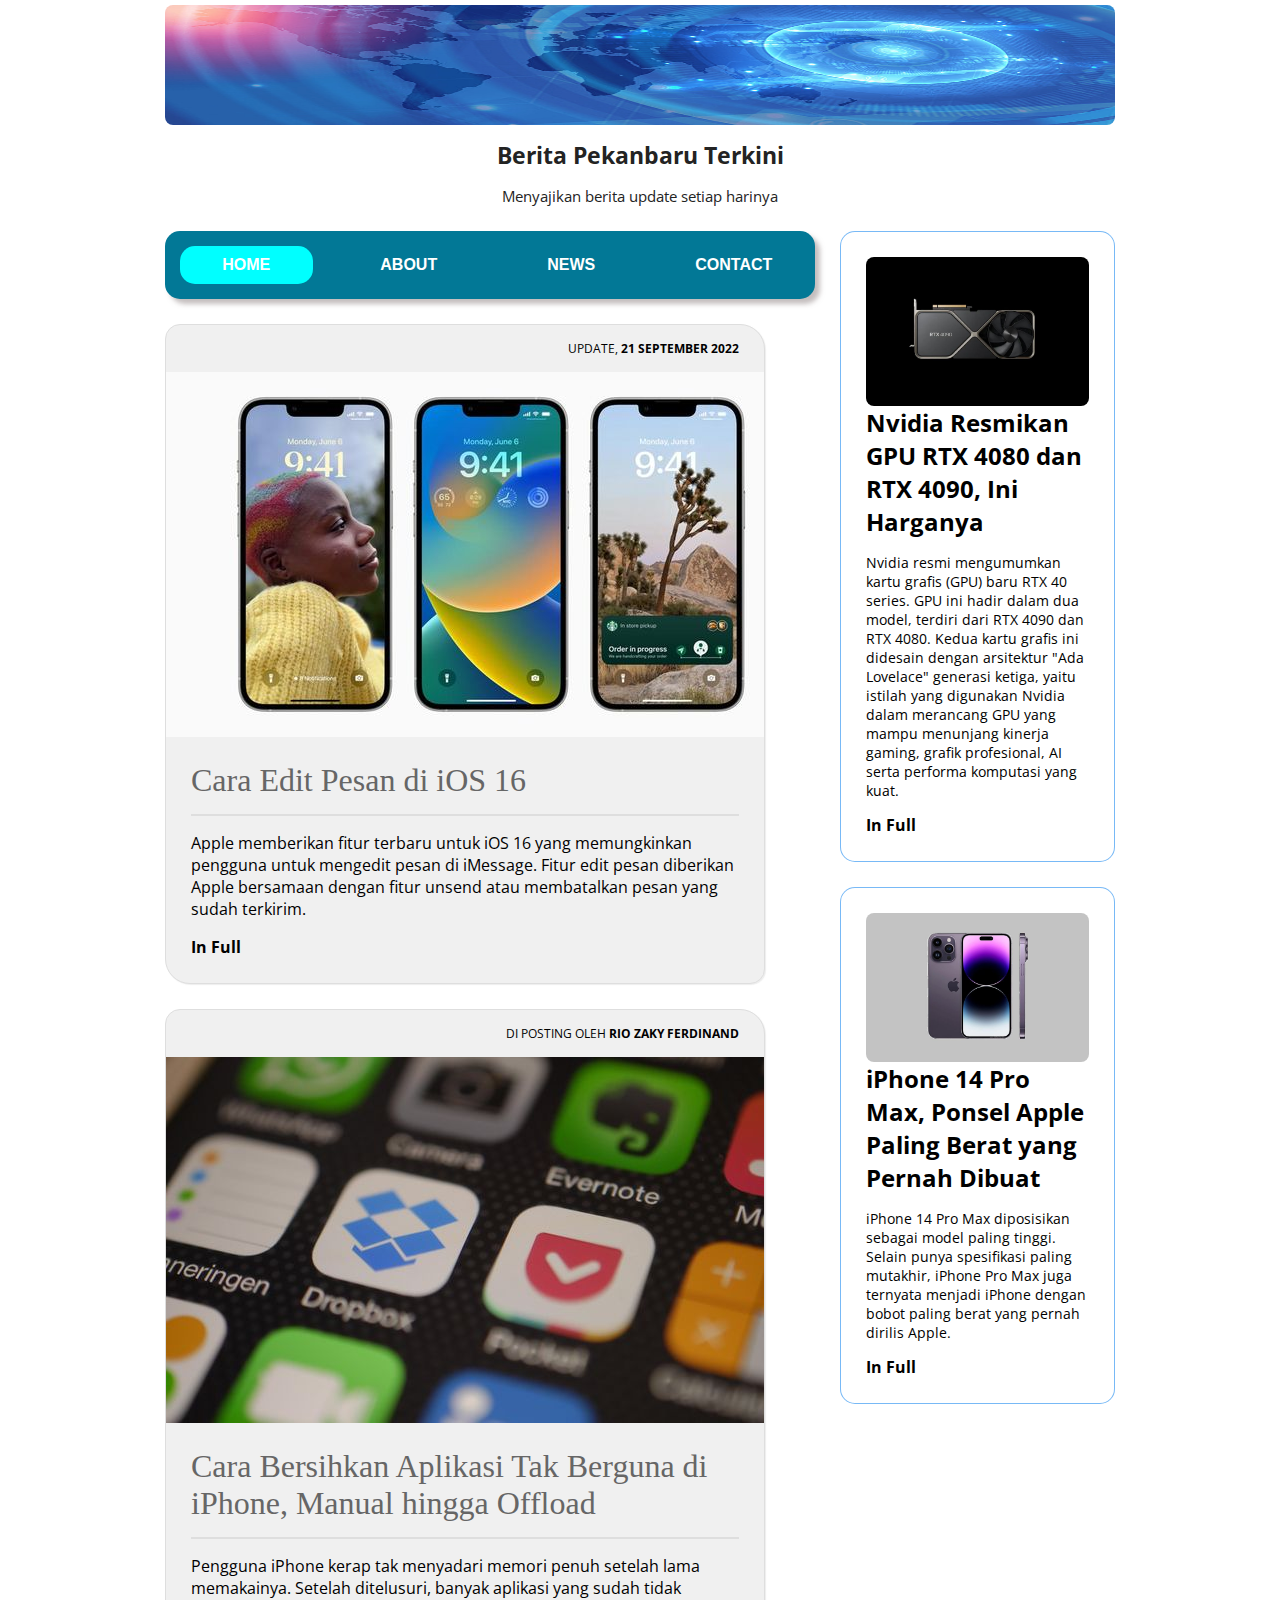
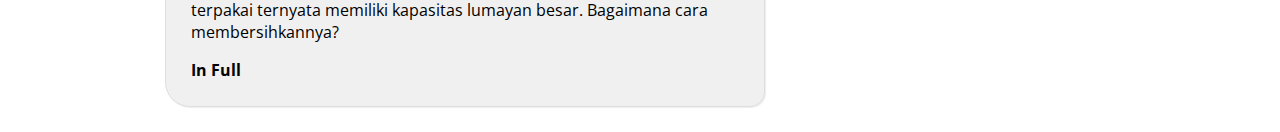
<file: index.html>
<html lang="en">
<head>
    <meta charset="UTF-8">
    <meta http-equiv="X-UA-Compatible" content="IE=edge">
    <meta name="viewport" content="width=device-width, initial-scale=1.0">
    <title>Berita Terkini</title>
    <link rel="stylesheet" type="text/css" href="css/style.css">
</head>

<body>
     <!-- awal header -->
     <header>
        <img src="img/banner.png" alt="header" width="950px" height="120px">
        <h1 class="judul">Berita Pekanbaru Terkini</h1>
        <p class="deskripsi">Menyajikan berita update setiap harinya</p>
     </header>
     <!-- akhir header -->

     <!-- awal menu -->
     <div class="warp">
        <nav class="menu">
            <ul>
                <li class="active">
                    <a href="index.html">Home</a>
                </li>
                <li>
                    <a href="about.html">About</a>
                </li>
                <li>
                    <a href="news.html">News</a>
                </li>
                <li>
                    <a href="contact.html">Contact</a>
                </li>
            </ul>
        </nav>
     <!-- akhir menu -->

     <!-- awal sidebar -->
     <aside class="sidebar">
        <div class="widget">
            <div>
                <img class="widget-pict" src="img/widget1.jpg" alt="pict" width="100%">
            </div>

            <h2>Nvidia Resmikan GPU RTX 4080 dan RTX 4090, Ini Harganya</h2>
            <p>Nvidia resmi mengumumkan kartu grafis (GPU) baru RTX 40 series. GPU ini hadir dalam dua model, terdiri dari RTX 4090 dan RTX 4080. Kedua kartu grafis ini didesain dengan arsitektur "Ada Lovelace" generasi ketiga, yaitu istilah yang digunakan Nvidia dalam merancang GPU yang mampu menunjang kinerja gaming, grafik profesional, AI serta performa komputasi yang kuat.</p>
            <a href="https://tekno.kompas.com/read/2022/09/21/08300067/nvidia-resmikan-gpu-rtx-4080-dan-rtx-4090-ini-harganya" class="faq-selengkapnya">In Full</a>

        </div>
            <div class="widget">
                <div>
                    <img class="widget-pict" src="img/widget2.jpg" alt="pict" width="100%">
                </div>

                <h2>iPhone 14 Pro Max, Ponsel Apple Paling Berat yang Pernah Dibuat</h2>
                <p>iPhone 14 Pro Max diposisikan sebagai model paling tinggi. Selain punya spesifikasi paling mutakhir, iPhone Pro Max juga ternyata menjadi iPhone dengan bobot paling berat yang pernah dirilis Apple.</p>
                <a href="https://tekno.kompas.com/read/2022/09/15/07000027/iphone-14-pro-max-ponsel-apple-paling-berat-yang-pernah-dibuat" class="faq-selengkapnya">In Full</a>

            </div>
     </aside>
     <!-- akhir sidebar -->

     <!-- awal konten blog -->
     <div class="blog">
        <div class="conteudo">
            <div class="post-info">
                update, <b>21 September 2022</b>
            </div>
            <img src="img/berita1.jpeg" >
            <h1>Cara Edit Pesan di iOS 16</h1>
            <hr> 
            <p>
                Apple memberikan fitur terbaru untuk iOS 16 yang memungkinkan pengguna untuk mengedit pesan di iMessage.
Fitur edit pesan diberikan Apple bersamaan dengan fitur unsend atau membatalkan pesan yang sudah terkirim.
            </p>
            <a href="https://www.cnnindonesia.com/teknologi/20220921194929-190-850994/cara-edit-pesan-di-ios-16" class="continue-lendo">In Full</a>
        </div>
        <div class="conteudo">
            <div class="post-info">
                Di posting Oleh <b>Rio Zaky Ferdinand</b>
            </div>
            
            <img src="img/berita2.jpg" >
            <h1>Cara Bersihkan Aplikasi Tak Berguna di iPhone, Manual hingga Offload</h1>
            <hr> 
            <p>
                Pengguna iPhone kerap tak menyadari memori penuh setelah lama memakainya. Setelah ditelusuri, banyak aplikasi yang sudah tidak terpakai ternyata memiliki kapasitas lumayan besar. Bagaimana cara membersihkannya?
            </p>
            <a href="https://www.cnnindonesia.com/teknologi/20220724074349-190-825342/cara-bersihkan-aplikasi-tak-berguna-di-iphone-manual-hingga-offload" class="continue-lendo">In Full</a>
        </div>
     </div>
     <!-- akhir konten blog -->
     </div>
</body>
</html>
</file>
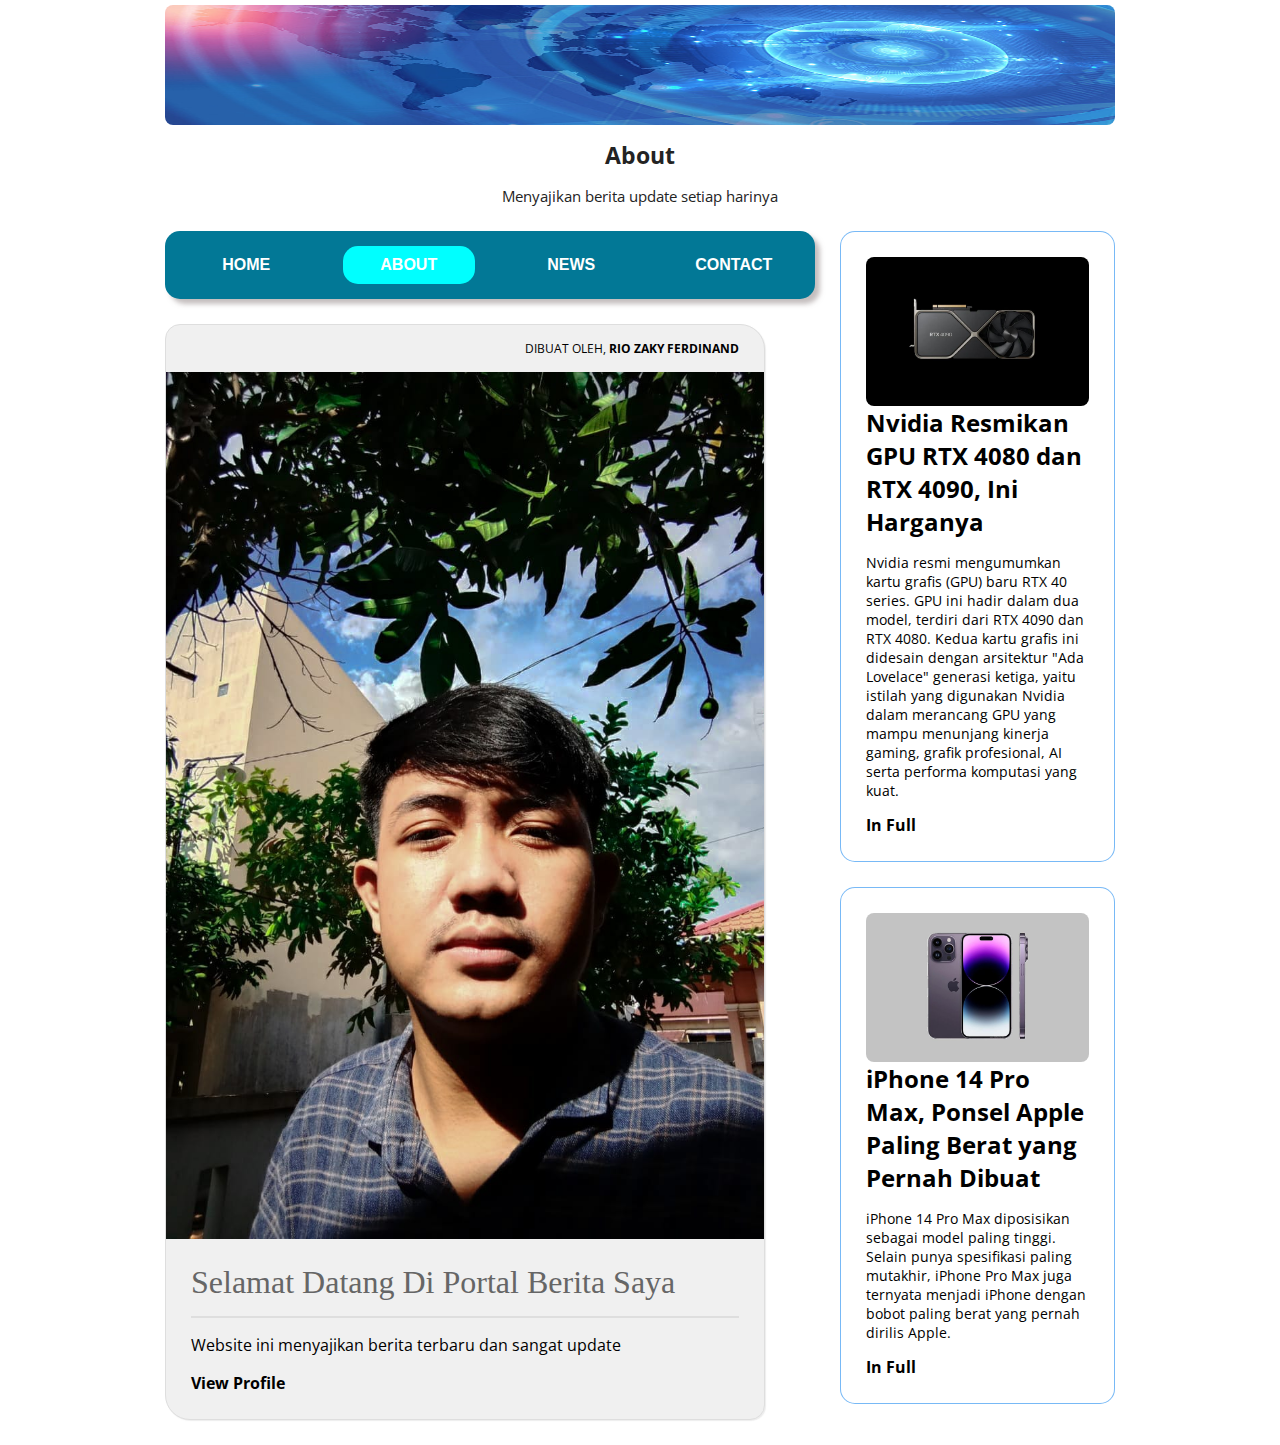
<file: about.html>
<html lang="en">
<head>
    <meta charset="UTF-8">
    <meta http-equiv="X-UA-Compatible" content="IE=edge">
    <meta name="viewport" content="width=device-width, initial-scale=1.0">
    <title>Berita Terkini</title>
    <link rel="stylesheet" type="text/css" href="css/style.css">
</head>

<body>
     <!-- awal header -->
     <header>
        <img src="img/banner.png" alt="header" width="950px" height="120px">
        <h1 class="judul">About</h1>
        <p class="deskripsi">Menyajikan berita update setiap harinya</p>
     </header>
     <!-- akhir header -->

     <!-- awal menu -->
     <div class="warp">
        <nav class="menu">
            <ul>
                <li >
                    <a href="index.html">Home</a>
                </li>
                <li class="active">
                    <a href="about.html">About</a>
                </li>
                <li>
                    <a href="news.html">News</a>
                </li>
                <li>
                    <a href="contact.html">Contact</a>
                </li>
            </ul>
        </nav>
     <!-- akhir menu -->

     <!-- awal sidebar -->
     <aside class="sidebar">
        <div class="widget">
            <div>
                <img class="widget-pict" src="img/widget1.jpg" alt="pict" width="100%">
            </div>

            <h2>Nvidia Resmikan GPU RTX 4080 dan RTX 4090, Ini Harganya</h2>
            <p>Nvidia resmi mengumumkan kartu grafis (GPU) baru RTX 40 series. GPU ini hadir dalam dua model, terdiri dari RTX 4090 dan RTX 4080. Kedua kartu grafis ini didesain dengan arsitektur "Ada Lovelace" generasi ketiga, yaitu istilah yang digunakan Nvidia dalam merancang GPU yang mampu menunjang kinerja gaming, grafik profesional, AI serta performa komputasi yang kuat.</p>
            <a href="https://tekno.kompas.com/read/2022/09/21/08300067/nvidia-resmikan-gpu-rtx-4080-dan-rtx-4090-ini-harganya" class="faq-selengkapnya">In Full</a>

        </div>
            <div class="widget">
                <div>
                    <img class="widget-pict" src="img/widget2.jpg" alt="pict" width="100%">
                </div>

                <h2>iPhone 14 Pro Max, Ponsel Apple Paling Berat yang Pernah Dibuat</h2>
                <p>iPhone 14 Pro Max diposisikan sebagai model paling tinggi. Selain punya spesifikasi paling mutakhir, iPhone Pro Max juga ternyata menjadi iPhone dengan bobot paling berat yang pernah dirilis Apple.</p>
                <a href="https://tekno.kompas.com/read/2022/09/15/07000027/iphone-14-pro-max-ponsel-apple-paling-berat-yang-pernah-dibuat" class="faq-selengkapnya">In Full</a>

            </div>
     </aside>
     <!-- akhir sidebar -->

     <!-- awal konten blog -->
     <div class="blog">
        <div class="conteudo">
            <div class="post-info">
                Dibuat Oleh, <b>Rio Zaky Ferdinand</b>
            </div>
            <img src="img/rio.jpg">
            <h1>Selamat Datang Di Portal Berita Saya</h1>
            <hr> 
            <p>
                Website ini menyajikan berita terbaru dan sangat update
            </p>
            <a href="https://www.instagram.com/mata.sapii/" class="continue-lendo">View Profile</a>
        </div>
     </div>
     <!-- akhir konten blog -->
     </div>
</body>
</html>
</file>
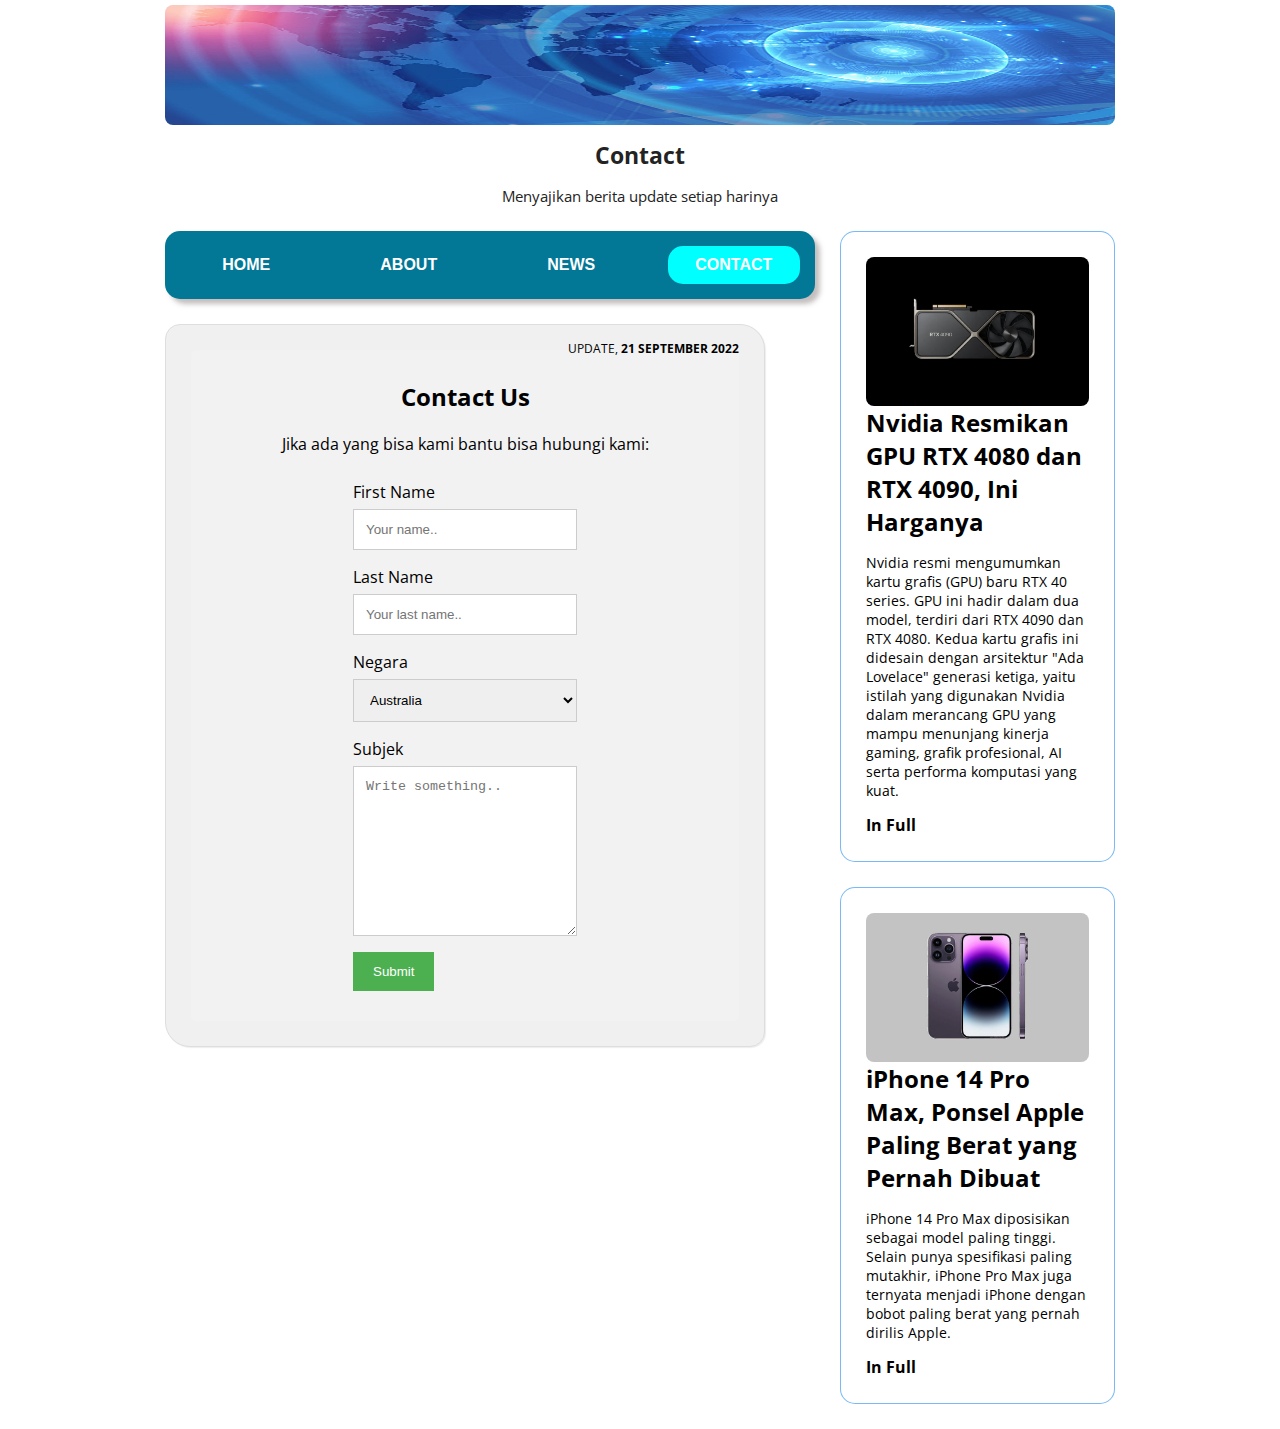
<file: contact.html>
<html lang="en">
<head>
    <meta charset="UTF-8">
    <meta http-equiv="X-UA-Compatible" content="IE=edge">
    <meta name="viewport" content="width=device-width, initial-scale=1.0">
    <title>Berita Terkini</title>
    <link rel="stylesheet" type="text/css" href="css/style.css">
</head>

<body>
     <!-- awal header -->
     <header>
        <img src="img/banner.png" alt="header" width="950px" height="120px">
        <h1 class="judul">Contact</h1>
        <p class="deskripsi">Menyajikan berita update setiap harinya</p>
     </header>
     <!-- akhir header -->

     <!-- awal menu -->
     <div class="warp">
        <nav class="menu">
            <ul>
                <li >
                    <a href="index.html">Home</a>
                </li>
                <li>
                    <a href="about.html">About</a>
                </li>
                <li>
                    <a href="news.html">News</a>
                </li>
                <li class="active">
                    <a href="contact.html">Contact</a>
                </li>
            </ul>
        </nav>
     <!-- akhir menu -->

     <!-- awal sidebar -->
     <aside class="sidebar">
        <div class="widget">
            <div>
                <img class="widget-pict" src="img/widget1.jpg" alt="pict" width="100%">
            </div>

            <h2>Nvidia Resmikan GPU RTX 4080 dan RTX 4090, Ini Harganya</h2>
            <p>Nvidia resmi mengumumkan kartu grafis (GPU) baru RTX 40 series. GPU ini hadir dalam dua model, terdiri dari RTX 4090 dan RTX 4080. Kedua kartu grafis ini didesain dengan arsitektur "Ada Lovelace" generasi ketiga, yaitu istilah yang digunakan Nvidia dalam merancang GPU yang mampu menunjang kinerja gaming, grafik profesional, AI serta performa komputasi yang kuat.</p>
            <a href="https://tekno.kompas.com/read/2022/09/21/08300067/nvidia-resmikan-gpu-rtx-4080-dan-rtx-4090-ini-harganya" class="faq-selengkapnya">In Full</a>

        </div>
            <div class="widget">
                <div>
                    <img class="widget-pict" src="img/widget2.jpg" alt="pict" width="100%">
                </div>

                <h2>iPhone 14 Pro Max, Ponsel Apple Paling Berat yang Pernah Dibuat</h2>
                <p>iPhone 14 Pro Max diposisikan sebagai model paling tinggi. Selain punya spesifikasi paling mutakhir, iPhone Pro Max juga ternyata menjadi iPhone dengan bobot paling berat yang pernah dirilis Apple.</p>
                <a href="https://tekno.kompas.com/read/2022/09/15/07000027/iphone-14-pro-max-ponsel-apple-paling-berat-yang-pernah-dibuat" class="faq-selengkapnya">In Full</a>

            </div>
     </aside>
     <!-- akhir sidebar -->

     <!-- awal konten blog -->
     <div class="blog">
        <div class="conteudo">
            <div class="post-info">
                update, <b>21 September 2022</b>
            </div>
            <div class="container">
                <div style="text-align:center">
                  <h2>Contact Us</h2>
                  <p>Jika ada yang bisa kami bantu bisa hubungi kami:</p>
                </div>
                <div class="row">
                  <div class="column" >
                    <form action="/action_page.php" style="margin: auto 0;">
                      <label for="fname">First Name</label>
                      <input type="text" id="fname" name="firstname" placeholder="Your name..">
                      <label for="lname">Last Name</label>
                      <input type="text" id="lname" name="lastname" placeholder="Your last name..">
                       <label for="country">Negara</label>
                      <select id="country" name="country">
                        <option value="australia">Australia</option>
                        <option value="canada">Indonesia</option>
                        <option value="usa">USA</option>
                      </select>
                      <label for="subject">Subjek</label>
                      <textarea id="subject" name="subject" placeholder="Write something.." style="height:170px"></textarea>
                      <input type="submit" value="Submit">
                    </form>
                </div>
              </div>
        </div>
     </div>
     <!-- akhir konten blog -->
     </div>
</body>
</html>
</file>
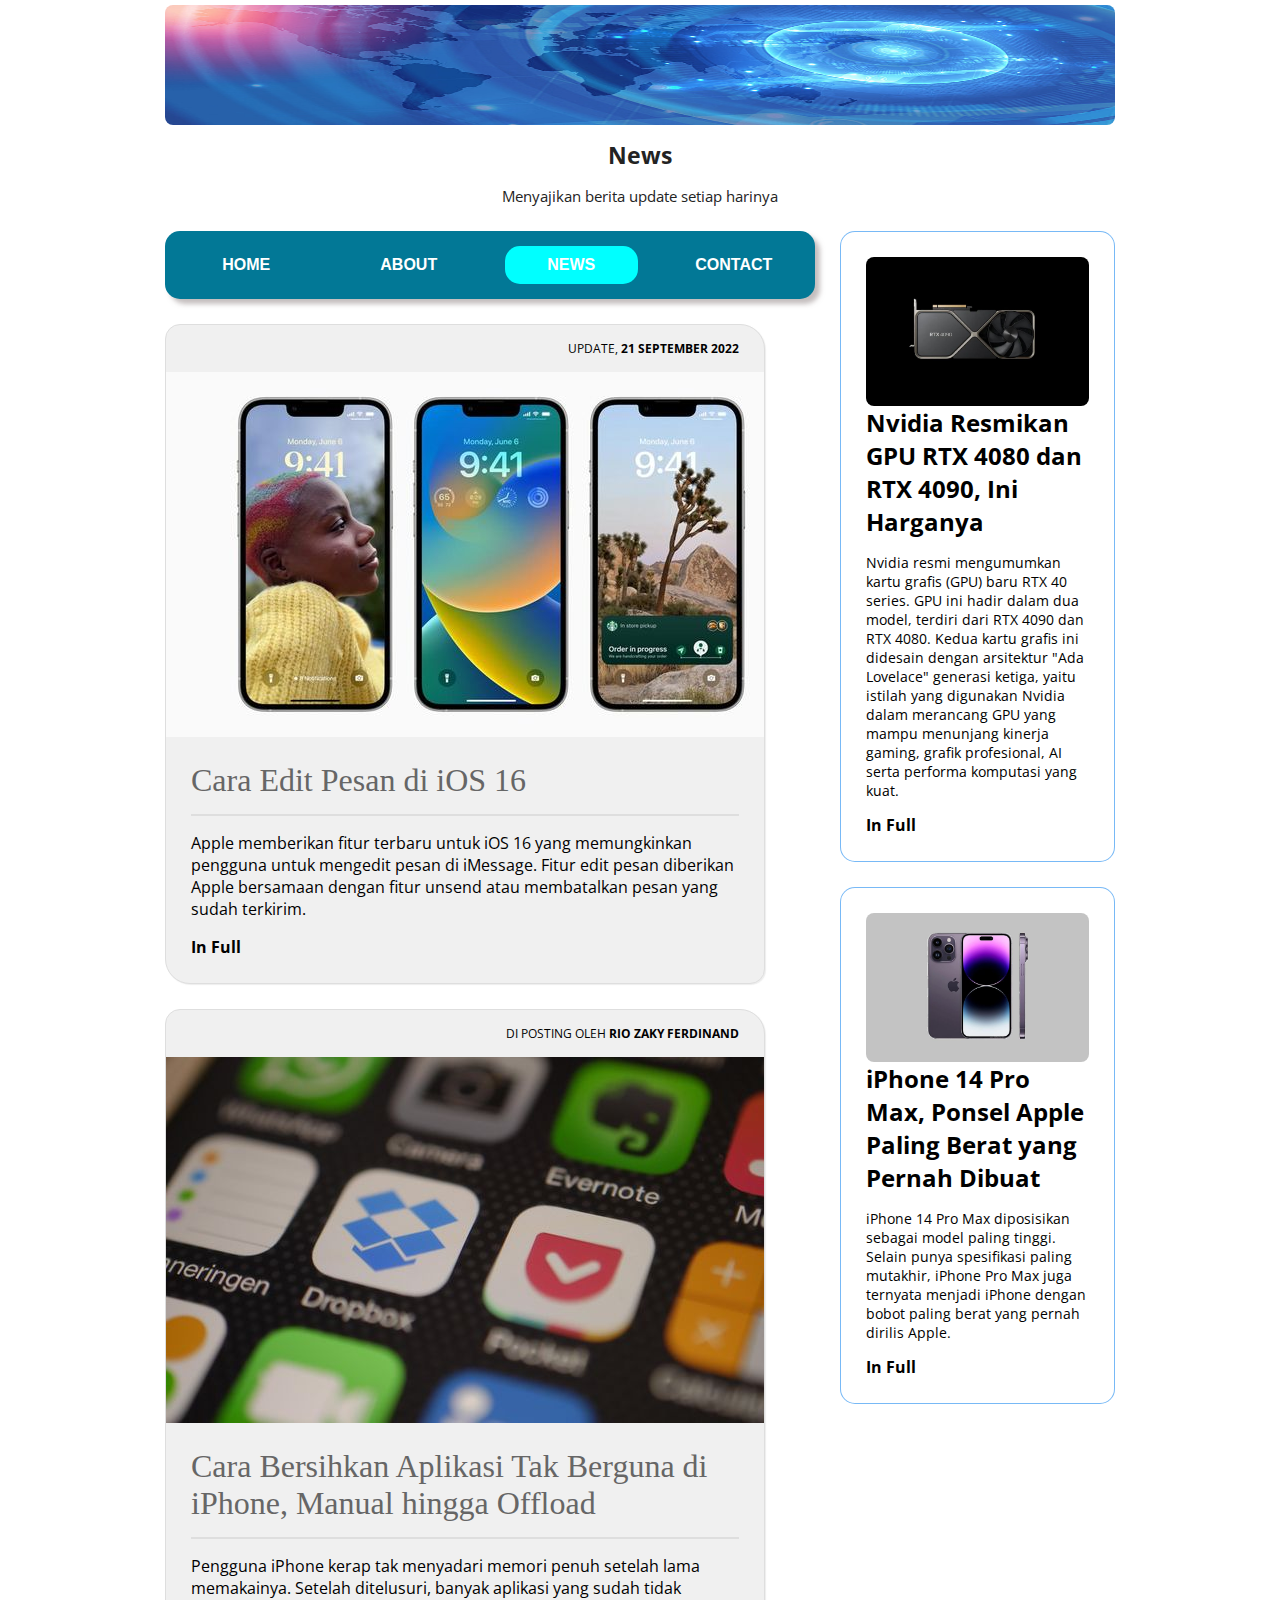
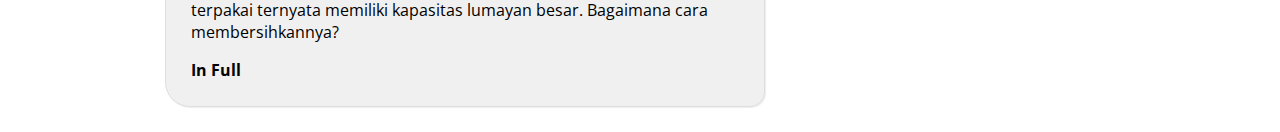
<file: news.html>
<html lang="en">
<head>
    <meta charset="UTF-8">
    <meta http-equiv="X-UA-Compatible" content="IE=edge">
    <meta name="viewport" content="width=device-width, initial-scale=1.0">
    <title>Berita Terkini</title>
    <link rel="stylesheet" type="text/css" href="css/style.css">
</head>

<body>
     <!-- awal header -->
     <header>
        <img src="img/banner.png" alt="header" width="950px" height="120px">
        <h1 class="judul">News</h1>
        <p class="deskripsi">Menyajikan berita update setiap harinya</p>
     </header>
     <!-- akhir header -->

     <!-- awal menu -->
     <div class="warp">
        <nav class="menu">
            <ul>
                <li >
                    <a href="index.html">Home</a>
                </li>
                <li>
                    <a href="about.html">About</a>
                </li>
                <li class="active">
                    <a href="news.html">News</a>
                </li>
                <li>
                    <a href="contact.html">Contact</a>
                </li>
            </ul>
        </nav>
     <!-- akhir menu -->

     <!-- awal sidebar -->
     <aside class="sidebar">
        <div class="widget">
            <div>
                <img class="widget-pict" src="img/widget1.jpg" alt="pict" width="100%">
            </div>

            <h2>Nvidia Resmikan GPU RTX 4080 dan RTX 4090, Ini Harganya</h2>
            <p>Nvidia resmi mengumumkan kartu grafis (GPU) baru RTX 40 series. GPU ini hadir dalam dua model, terdiri dari RTX 4090 dan RTX 4080. Kedua kartu grafis ini didesain dengan arsitektur "Ada Lovelace" generasi ketiga, yaitu istilah yang digunakan Nvidia dalam merancang GPU yang mampu menunjang kinerja gaming, grafik profesional, AI serta performa komputasi yang kuat.</p>
            <a href="https://tekno.kompas.com/read/2022/09/21/08300067/nvidia-resmikan-gpu-rtx-4080-dan-rtx-4090-ini-harganya" class="faq-selengkapnya">In Full</a>

        </div>
            <div class="widget">
                <div>
                    <img class="widget-pict" src="img/widget2.jpg" alt="pict" width="100%">
                </div>

                <h2>iPhone 14 Pro Max, Ponsel Apple Paling Berat yang Pernah Dibuat</h2>
                <p>iPhone 14 Pro Max diposisikan sebagai model paling tinggi. Selain punya spesifikasi paling mutakhir, iPhone Pro Max juga ternyata menjadi iPhone dengan bobot paling berat yang pernah dirilis Apple.</p>
                <a href="https://tekno.kompas.com/read/2022/09/15/07000027/iphone-14-pro-max-ponsel-apple-paling-berat-yang-pernah-dibuat" class="faq-selengkapnya">In Full</a>

            </div>
     </aside>
     <!-- akhir sidebar -->

     <!-- awal konten blog -->
     <div class="blog">
        <div class="conteudo">
            <div class="post-info">
                update, <b>21 September 2022</b>
            </div>
            <img src="img/berita1.jpeg" >
            <h1>Cara Edit Pesan di iOS 16</h1>
            <hr> 
            <p>
                Apple memberikan fitur terbaru untuk iOS 16 yang memungkinkan pengguna untuk mengedit pesan di iMessage.
Fitur edit pesan diberikan Apple bersamaan dengan fitur unsend atau membatalkan pesan yang sudah terkirim.
            </p>
            <a href="https://www.cnnindonesia.com/teknologi/20220921194929-190-850994/cara-edit-pesan-di-ios-16" class="continue-lendo">In Full</a>
        </div>
        <div class="conteudo">
            <div class="post-info">
                Di posting Oleh <b>Rio Zaky Ferdinand</b>
            </div>
            
            <img src="img/berita2.jpg" >
            <h1>Cara Bersihkan Aplikasi Tak Berguna di iPhone, Manual hingga Offload</h1>
            <hr> 
            <p>
                Pengguna iPhone kerap tak menyadari memori penuh setelah lama memakainya. Setelah ditelusuri, banyak aplikasi yang sudah tidak terpakai ternyata memiliki kapasitas lumayan besar. Bagaimana cara membersihkannya?
            </p>
            <a href="https://www.cnnindonesia.com/teknologi/20220724074349-190-825342/cara-bersihkan-aplikasi-tak-berguna-di-iphone-manual-hingga-offload" class="continue-lendo">In Full</a>
        </div>
     </div>
     <!-- akhir konten blog -->
     </div>
</body>
</html>
</file>
<file: css/style.css>
@import url(https://fonts.googleapis.com/css?family=Open+Sans);

.active a {
    background-color: aqua;
    border-radius: 15px;
    color: red;
}

body {
    background : white;
    margin: 0;
    font-family: 'open sans', sans-serif;
}

hr {
    border: 0;
    background: #dedede;
    height: 2px;
}

header img {
    margin-top: 5px;
    border-radius: 8px;
}

header {
    text-align: center;
    color: #232323;
}

header .judul {
    font-size: 17pt;
}

header .deskripsi {
    font-size: 11pt;
}

.warp {
    width: 950px;
    margin: 25px auto;
}

nav.menu ul {
    overflow: hidden;
    color: #fff;
    list-style: none;
    float: left;
    padding: 0px;
    width: 650px;
    margin: 0 0 0;
    background: rgb(2, 120, 150);
    -webkit-box-shadow : 1px 1px 1px 0px rgba(204, 204, 204, 0.55);
    -moz-bos-shadow : 1px 1px 1px 0px rgba(204, 204, 204, 0.55);
    box-shadow: 5px 5px 5px 0px rgba(148, 137, 137, 0.55);
    border-radius: 15px;
    display: flex;
    font-family: 'Segoe UI', Tahoma, Geneva, Verdana, sans-serif;
    color: red;
}

nav.menu ul li {
    margin: 15px;
    float: left;
    flex: 1;
}

nav.menu ul a {
    padding: 10px;
    display: block;
    font-weight: 600;
    font-size: 16px;
    color: #fff;
    text-transform: uppercase;
    transition: all 0.5s ease;
    text-decoration: none;
    text-align: center;
}

.active a {
    color: red;
}

nav.menu ul a:active {
    text-decoration: underline;
    border-radius: 15px;
    background: white;
    color: rgb(2, 120, 150);
}

nav.menu ul a:active{
    color: red;
}

.sidebar {
    float: right;
    width: 275px;
}

.widget-pict{
    border-radius: 8px;
}

.sidebar .widget {
    padding: 25px;
    margin: 0 0 25px;
    background: #fff;
    border-bottom: 2px solid white;
    transition: all 0.5s ease;
    border-radius: 15px;
    border: 1px solid rgba(10, 128, 238, 0.55);
}

.sidebar .widget:hover {
    border-bottom: 4px solid #3498db;
    box-shadow: 5px 5px 5px 0px rgba(148, 137, 137, 0.55);
}

.sidebar .widget h2 {
    padding: 0;
    margin: 0 0 15px;
}

.sidebar .widget p {
    font-size: 14px;
}

.sidebar .widget p:last-child {
    margin: 0;
}

.blog {
    float: left;
}

.widget .faq-selengkapnya {
    color: black;
    transition: all 0.5s ease;
    text-decoration: none;
    font-weight: 700;
}

.faq-selengkapnya:hover {
    margin-left: 10px;
}

.conteudo {
    width: 600px;
    padding: 25px;
    margin: 25px auto;
    background: #fff;
    transition: all 0.5s ease;
    border: 1px solid #dedede;
    -webkit-box-shadow: 1px 1px 1px 0px rgba(204, 204, 204, 0.35);
    -moz-box-shadow: 1px 1px 1px 0px rgba(204, 204, 204, 0.35);
    box-shadow: 1px 1px 1px 0px rgba(204, 204, 204, 0.35);
    border-radius: 15px 25px;
    background-color: rgb(240, 240, 240);
    overflow: hidden;
}

.conteudo:hover{
    border-bottom: 4px solid #3498db;
    box-shadow: 5px 5px 5px 0px rgba(148, 137, 137, 0.35);
}

.conteudo img {
    min-width: 650px;
    margin: 0 0 25px -25px;
    max-width: 650px;
}

.conteudo h1 {
    padding: 0;
    margin: 0 0 15px;
    font-weight: normal;
    color: #666;
    font-family: georgia;
}

.conteudo p:last-child {
    margin: 0;
}

.conteudo .continue-lendo {
    color: #000;
    transition: all 0.5s ease;
    text-decoration: none;
    font-weight: 700;
}

.conteudo .continue-lendo:hover {
    margin-left: 10px;
}

.post-info {
    float: right;
    font-size: 12px;
    margin: -10px 0 15px;
    text-transform: uppercase;
}

@media screen and (max-width : 960px) {
    .header {
        position: inherit;
    }
    .warp {
        width: 90%;
        margin: 25px auto;
    }
    .sidebar{
        width: 100%;
        margin: 25px 0 0;
        float: right;
    }
    .sidebar .widget {
        padding: 5%;
    }
    nav.menu ul {
        width: 100%;
    }
    nav.menu ul {
        float: inherit;
    }
    nav.menu ul li {
        float: inherit;
        margin: 0;
    }
    nav.menu ul a {
        padding: 15px;
        font-size: 16px;
        border-top: 1px solid #1abf9f;
        border-bottom: 1px solid #16a085;
    }
    .blog {
        width: 90%;
        float: none;
        display: flex;
    }
    .conteudo {
        float: inherit;
        margin: 0 auto 25px;
        width: 101px;
        border: 1px solid #dedede;
        padding: 5%;
        background: #fff;
        width: 100%;
    }
    .conteudo img {
        max-width: 110%;
        margin: 0 0 25px -5%;
        min-width: 110%;
    }
    .conteudo .continue-lendo:hover {
        margin-left: 0;
    }
}

@media screen and (max-width: 460px) {

    nav.menu ul a {
        padding: 15px;
        font-size: 14px;
    }
    .blog{
        float: none;
        display: flex;
        justify-content: space-between;
        width: 100%;
    }
    .sidebar {
        display: block;
    }
    .post-info {
        display: none;
    }
    .conteudo {
        margin: 25px auto;
        width: 100%;
    }
    .conteudo img {
        margin: -5% 0 25px -5%;
    }
}

* {
    box-sizing: border-box;
  }
  
  /* Style untuk inputs */
  input[type=text], select, textarea {
    width: 100%;
    padding: 12px;
    border: 1px solid #ccc;
    margin-top: 6px;
    margin-bottom: 16px;
    resize: vertical;
  }
  
  input[type=submit] {
    background-color: #4CAF50;
    color: white;
    padding: 12px 20px;
    border: none;
    cursor: pointer;
  }
  
  input[type=submit]:hover {
    background-color: #45a049;
  }
  
  /* Style untuk bagian container/contact  */
  .container {
    border-radius: 5px;
    background-color: #f2f2f2;
    padding: 10px;
  }
  
  /* Buat dua kolom yang berfloat di samping satu sama lain */
  .column {
    margin: 0 auto;
    width: 50%;
    margin-top: 6px;
    padding: 20px;
  }
  
  /* Hapus floats setelah columns */
  .row:after {
    content: "";
    display: table;
    clear: both;
  }
  
  /* Responsive layout -ketika layar kurang dari 600px lebarnya, buat dua kolom bertumpuk satu sama lain, bukan di samping satu sama lain */
  @media screen and (max-width: 600px) {
    .column, input[type=submit] {
      width: 100%;
      margin-top: 0;
    }
  }
</file>
